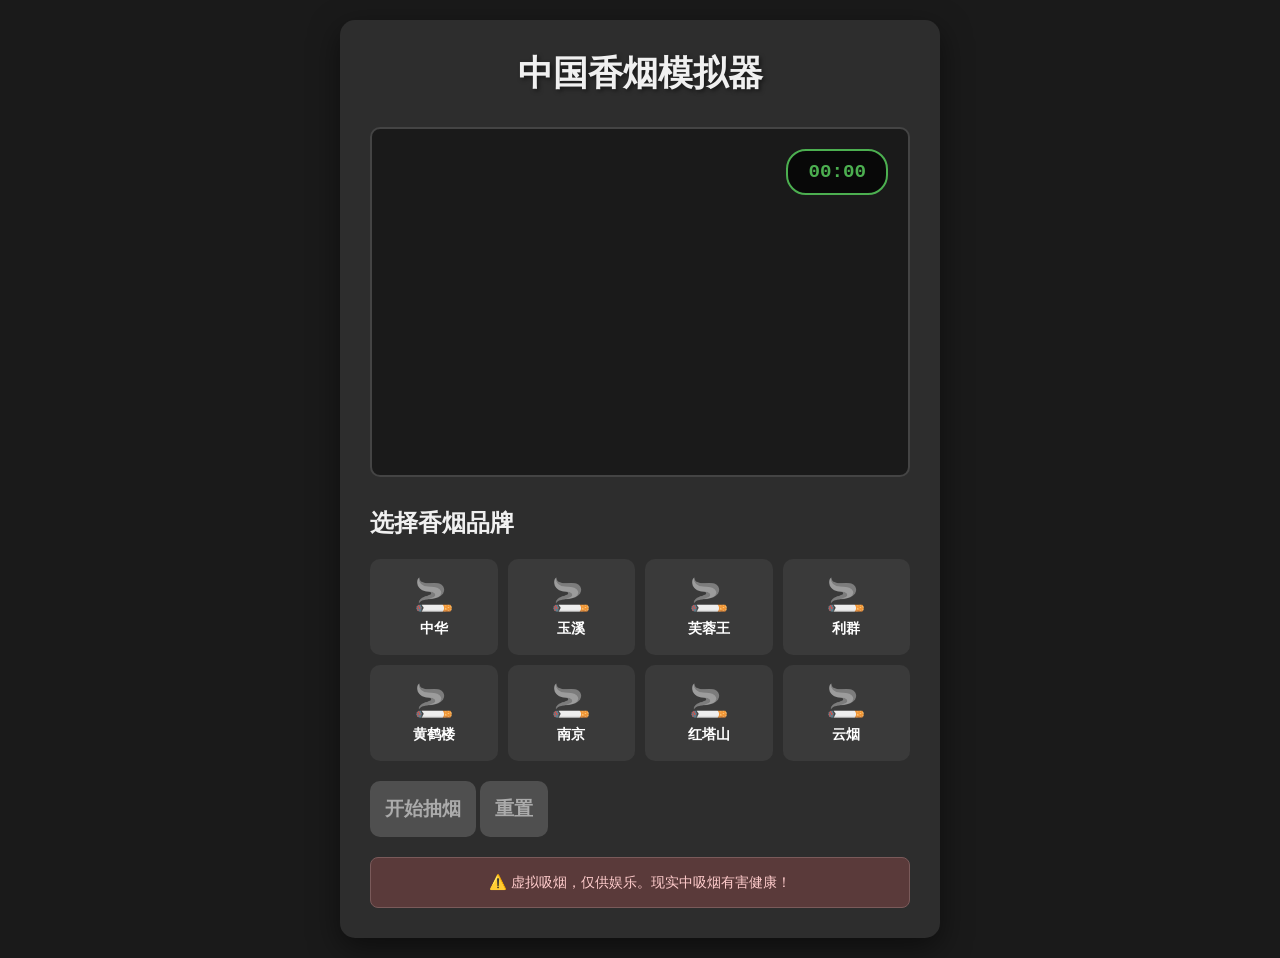
<file: smoke/index.html>
<!DOCTYPE html>
<html lang="zh-CN">
<head>
    <meta charset="UTF-8">
    <meta name="viewport" content="width=device-width, initial-scale=1.0">
    <title>中国香烟模拟器</title>
    <link rel="stylesheet" href="style.css">
</head>
<body>
    <div class="container">
        <h1>中国香烟模拟器</h1>
        
        <div class="smoke-area">
            <div id="cigarette-display" class="cigarette-display">
                <!-- 香烟将在这里显示 -->
                <div id="cigarette-body" class="cigarette-body">
                    <div id="cigarette-filter" class="cigarette-filter"></div>
                    <div id="cigarette-paper" class="cigarette-paper">
                        <div id="cigarette-brand" class="cigarette-brand"></div>
                    </div>
                    <div id="cigarette-burn" class="cigarette-burn"></div>
                    <div id="cigarette-ash" class="cigarette-ash"></div>
                </div>
                <div id="smoke-animation" class="smoke-animation">
                    <!-- 烟雾动画将在这里显示 -->
                </div>
                <div id="cigarette-fire" class="cigarette-fire">
                    <!-- 烟头火焰将在这里显示 -->
                </div>
            </div>
            <div id="timer-display" class="timer-display">
                <span id="timer">00:00</span>
            </div>
        </div>
        
        <div class="cigarette-selection">
            <h2>选择香烟品牌</h2>
            <div class="cigarette-grid">
                <div class="cigarette-item" data-brand="中华" data-burn-time="540">
                    <div class="cigarette-icon">🚬</div>
                    <div class="cigarette-name">中华</div>
                </div>
                <div class="cigarette-item" data-brand="玉溪" data-burn-time="510">
                    <div class="cigarette-icon">🚬</div>
                    <div class="cigarette-name">玉溪</div>
                </div>
                <div class="cigarette-item" data-brand="芙蓉王" data-burn-time="480">
                    <div class="cigarette-icon">🚬</div>
                    <div class="cigarette-name">芙蓉王</div>
                </div>
                <div class="cigarette-item" data-brand="利群" data-burn-time="500">
                    <div class="cigarette-icon">🚬</div>
                    <div class="cigarette-name">利群</div>
                </div>
                <div class="cigarette-item" data-brand="黄鹤楼" data-burn-time="490">
                    <div class="cigarette-icon">🚬</div>
                    <div class="cigarette-name">黄鹤楼</div>
                </div>
                <div class="cigarette-item" data-brand="南京" data-burn-time="470">
                    <div class="cigarette-icon">🚬</div>
                    <div class="cigarette-name">南京</div>
                </div>
                <div class="cigarette-item" data-brand="红塔山" data-burn-time="460">
                    <div class="cigarette-icon">🚬</div>
                    <div class="cigarette-name">红塔山</div>
                </div>
                <div class="cigarette-item" data-brand="云烟" data-burn-time="485">
                    <div class="cigarette-icon">🚬</div>
                    <div class="cigarette-name">云烟</div>
                </div>
            </div>
        </div>
        
        <button id="smoke-button" class="smoke-button" disabled>
            开始抽烟
        </button>
        
        <button id="reset-button" class="reset-button" disabled>
            重置
        </button>
        
        <div class="health-warning">
            <p>⚠️ 虚拟吸烟，仅供娱乐。现实中吸烟有害健康！</p>
        </div>
    </div>
    
    <script src="script.js"></script>
</body>
</html>
</file>
<file: smoke/style.css>
/* 全局样式重置 */
* {
    margin: 0;
    padding: 0;
    box-sizing: border-box;
}

body {
    font-family: 'Arial', sans-serif;
    background-color: #1a1a1a;
    color: #ffffff;
    min-height: 100vh;
    display: flex;
    justify-content: center;
    align-items: center;
    padding: 20px;
}

/* 容器样式 */
.container {
    background-color: #2d2d2d;
    border-radius: 15px;
    padding: 30px;
    width: 100%;
    max-width: 600px;
    box-shadow: 0 10px 30px rgba(0, 0, 0, 0.5);
}

/* 标题样式 */
h1 {
    text-align: center;
    margin-bottom: 30px;
    color: #f0f0f0;
    font-size: 2.2em;
    text-shadow: 2px 2px 4px rgba(0, 0, 0, 0.5);
}

h2 {
    margin-bottom: 20px;
    color: #f0f0f0;
    font-size: 1.5em;
}

/* 烟雾区域 */
.smoke-area {
    width: 100%;
    height: 350px;
    background-color: #1a1a1a;
    border-radius: 10px;
    margin-bottom: 30px;
    position: relative;
    overflow: hidden;
    display: flex;
    flex-direction: column;
    justify-content: center;
    align-items: center;
    border: 2px solid #444;
}

/* 香烟显示区域 */
.cigarette-display {
    position: relative;
    width: 100%;
    height: 250px;
    display: flex;
    justify-content: center;
    align-items: flex-end;
}

/* 香烟主体样式 */
.cigarette-body {
    display: flex;
    align-items: center;
    position: relative;
    width: 200px;
    height: 30px;
    margin-bottom: 50px;
    transform-origin: left center;
    transform: rotate(-15deg);
    opacity: 0;
    transition: opacity 0.5s ease;
}

.cigarette-body.active {
    opacity: 1;
}

/* 过滤嘴 */
.cigarette-filter {
    width: 50px;
    height: 30px;
    background-color: #f5f5dc;
    border-radius: 15px 0 0 15px;
    position: relative;
    overflow: hidden;
}

.cigarette-filter::after {
    content: '';
    position: absolute;
    right: 0;
    top: 0;
    width: 10px;
    height: 100%;
    background-color: rgba(0, 0, 0, 0.1);
}

/* 香烟纸身 */
.cigarette-paper {
    width: 120px;
    height: 30px;
    background-color: #ffffff;
    position: relative;
    overflow: hidden;
}

.cigarette-paper::before {
    content: '';
    position: absolute;
    top: 50%;
    left: 0;
    right: 0;
    height: 1px;
    background-color: rgba(0, 0, 0, 0.1);
}

/* 香烟品牌 */
.cigarette-brand {
    position: absolute;
    top: 50%;
    left: 50%;
    transform: translate(-50%, -50%);
    color: #8b4513;
    font-size: 14px;
    font-weight: bold;
    font-family: 'SimSun', serif;
}

/* 燃烧部分 */
.cigarette-burn {
    width: 15px;
    height: 30px;
    background: linear-gradient(90deg, #d2691e, #8b4513);
    position: relative;
    overflow: hidden;
}

/* 燃烧动画 */
.cigarette-burn.burning {
    animation: burnCigarette linear infinite;
}

@keyframes burnCigarette {
    0% {
        width: 15px;
    }
    100% {
        width: 170px;
        background: linear-gradient(90deg, #d2691e, #8b4513);
    }
}

/* 灰烬 */
.cigarette-ash {
    position: absolute;
    left: 170px;
    top: 5px;
    width: 15px;
    height: 20px;
    background-color: #e0e0e0;
    border-radius: 0 2px 2px 0;
    opacity: 0;
    transition: opacity 0.3s ease;
}

.cigarette-ash.visible {
    opacity: 1;
}

/* 烟头火焰 */
.cigarette-fire {
    position: absolute;
    right: 85px;
    bottom: 80px;
    width: 20px;
    height: 30px;
    background: linear-gradient(to top, #ff4500, #ff8c00, #ffd700);
    border-radius: 50% 50% 10% 10%;
    filter: blur(5px);
    opacity: 0;
    transition: opacity 0.3s ease;
    animation: flicker 0.3s ease-in-out infinite;
    box-shadow: 0 0 20px #ff4500, 0 0 30px #ff8c00;
}

.cigarette-fire.burning {
    opacity: 1;
}

@keyframes flicker {
    0%, 100% {
        transform: scale(1);
        opacity: 0.9;
    }
    50% {
        transform: scale(1.1);
        opacity: 1;
    }
}

/* 计时器显示 */
.timer-display {
    position: absolute;
    top: 20px;
    right: 20px;
    background-color: rgba(0, 0, 0, 0.7);
    padding: 10px 20px;
    border-radius: 20px;
    font-family: 'Courier New', monospace;
    font-size: 1.2em;
    font-weight: bold;
    color: #4CAF50;
    border: 2px solid #4CAF50;
}

/* 烟雾动画区域 */
.smoke-animation {
    width: 100%;
    height: 100%;
    position: absolute;
    top: 0;
    left: 0;
    transition: all 0.3s ease;
    pointer-events: none;
}

/* 烟雾粒子样式 */
.smoke-particle {
    position: absolute;
    right: 100px;
    bottom: 100px;
    border-radius: 50%;
    opacity: 0;
    animation: floatUp linear forwards;
    z-index: 10;
    background-color: rgba(255, 255, 255, 0.5);
}

/* 烟雾上升动画 */
@keyframes floatUp {
    0% {
        transform: translateY(0) translateX(0) scale(0.3);
        opacity: 0.8;
    }
    50% {
        transform: translateY(-100px) translateX(-20px) scale(0.8);
        opacity: 0.6;
    }
    100% {
        transform: translateY(-200px) translateX(-50px) scale(1.5);
        opacity: 0;
    }
}

/* 烟种选择区域 */
.cigarette-selection {
    margin-bottom: 20px;
}

.cigarette-grid {
    display: grid;
    grid-template-columns: repeat(4, 1fr);
    gap: 10px;
    margin-bottom: 20px;
}

.cigarette-item {
    background-color: #3a3a3a;
    border-radius: 10px;
    padding: 15px 10px;
    text-align: center;
    cursor: pointer;
    transition: all 0.3s ease;
    border: 2px solid transparent;
}

.cigarette-item:hover {
    background-color: #4a4a4a;
    transform: translateY(-3px);
    box-shadow: 0 3px 10px rgba(0, 0, 0, 0.3);
}

.cigarette-item.selected {
    background-color: #5a5a5a;
    border-color: #4CAF50;
    box-shadow: 0 0 15px rgba(76, 175, 80, 0.5);
}

.cigarette-icon {
    font-size: 2em;
    margin-bottom: 5px;
}

.cigarette-name {
    font-size: 0.9em;
    font-weight: bold;
}

/* 按钮区域 */
.button-container {
    display: grid;
    grid-template-columns: 1fr 1fr;
    gap: 15px;
    margin-bottom: 20px;
}

/* 抽烟按钮 */
.smoke-button {
    padding: 15px;
    font-size: 1.2em;
    font-weight: bold;
    background-color: #4CAF50;
    color: white;
    border: none;
    border-radius: 10px;
    cursor: pointer;
    transition: all 0.3s ease;
}

.smoke-button:hover:not(:disabled) {
    background-color: #45a049;
    transform: scale(1.05);
}

.smoke-button:active:not(:disabled) {
    transform: scale(0.95);
}

.smoke-button:disabled {
    background-color: #666;
    cursor: not-allowed;
    opacity: 0.6;
}

/* 重置按钮 */
.reset-button {
    padding: 15px;
    font-size: 1.2em;
    font-weight: bold;
    background-color: #f44336;
    color: white;
    border: none;
    border-radius: 10px;
    cursor: pointer;
    transition: all 0.3s ease;
}

.reset-button:hover:not(:disabled) {
    background-color: #da190b;
    transform: scale(1.05);
}

.reset-button:active:not(:disabled) {
    transform: scale(0.95);
}

.reset-button:disabled {
    background-color: #666;
    cursor: not-allowed;
    opacity: 0.6;
}

/* 健康警告 */
.health-warning {
    margin-top: 20px;
    padding: 15px;
    background-color: #5a3a3a;
    border-radius: 8px;
    text-align: center;
    border: 1px solid #7a5a5a;
}

.health-warning p {
    font-size: 0.9em;
    color: #ffcccc;
}

/* 响应式设计 */
@media (max-width: 600px) {
    .container {
        padding: 20px;
    }
    
    h1 {
        font-size: 1.8em;
    }
    
    .smoke-area {
        height: 300px;
    }
    
    .cigarette-grid {
        grid-template-columns: repeat(2, 1fr);
    }
    
    .cigarette-icon {
        font-size: 1.8em;
    }
    
    .cigarette-body {
        width: 150px;
        height: 25px;
    }
    
    .cigarette-filter {
        width: 40px;
        height: 25px;
    }
    
    .cigarette-paper {
        width: 90px;
        height: 25px;
    }
    
    .cigarette-burn {
        width: 12px;
        height: 25px;
    }
}

@media (max-width: 400px) {
    .button-container {
        grid-template-columns: 1fr;
    }
    
    .timer-display {
        font-size: 1em;
        padding: 8px 15px;
    }
}
</file>
